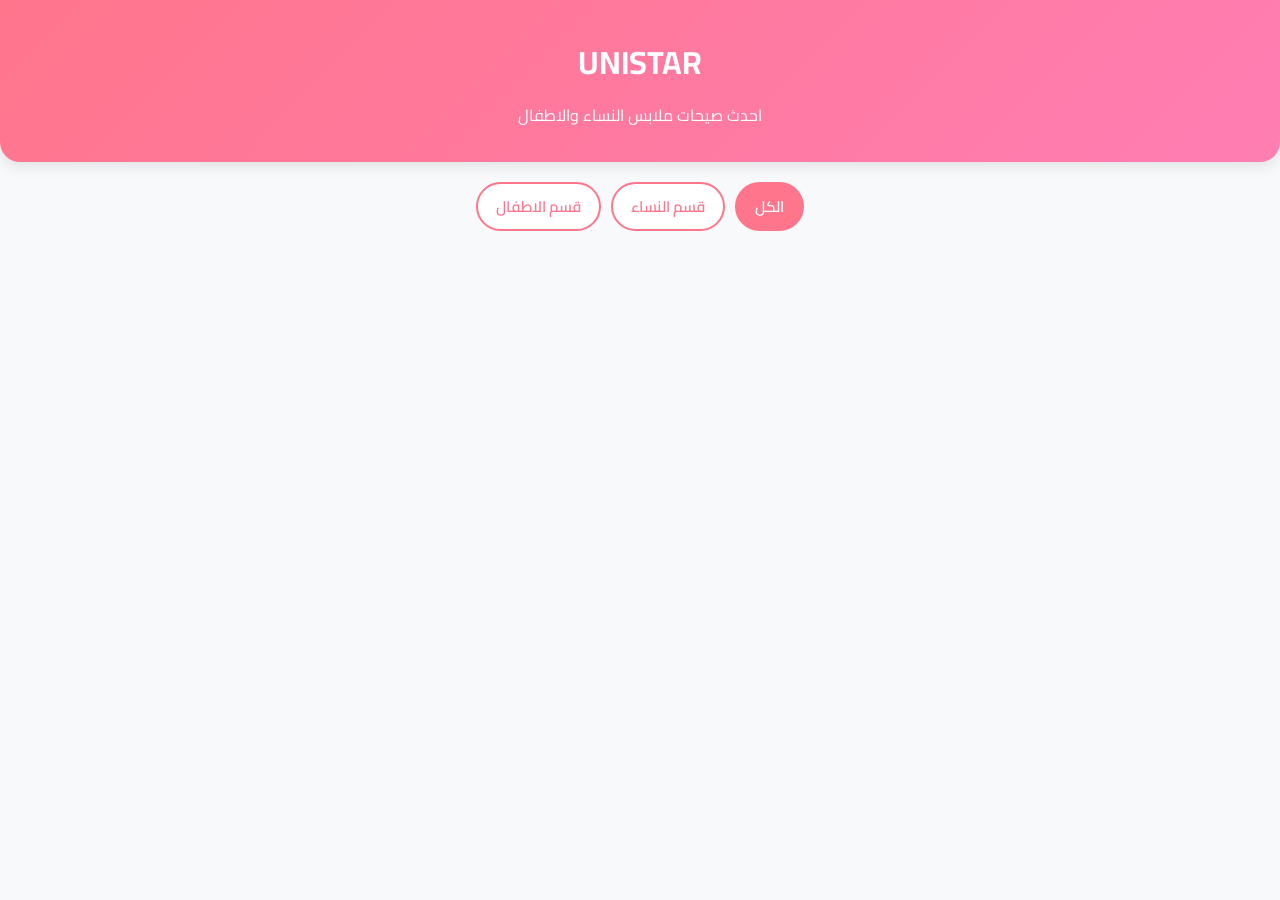
<file: index.html>
<!DOCTYPE html>
    <html lang="ar" dir="rtl">
        <head>
            <meta charset="UTF-8">
            <meta name="viewport" content="width=device-width, initial-scale=1.0">
            <title>UNISTAR</title>
            <link rel="stylesheet" href="style.css">
            <link href="https://fonts.googleapis.com/css2?family=Cairo:wght@400;600;700@display=swap" rel="stylesheet">
            </head>
            <body>
                <header class="main-header">
                
                    <h1>UNISTAR</h1>
                    <p>احدث صيحات ملابس النساء والاطفال</p>
                    </header>

                   <nav class="categories-nav">
                    <button class="nav-btn active" onclick="filterCategory('all')"> الكل</button>
                    <button class="nav-btn" onclick="filterCategory('women')">قسم النساء</button>
                    <button class="nav-btn" onclick="filterCategory('kids')">قسم الاطفال</button>
                    </nav>

                    <main class="container">
                        <div id="products-grid" class="products-grid">
                            </div>
                            </main>
                 
                                    <script type="module" src="app.js"></script>
                                        </body>
                                        </html>
</file>
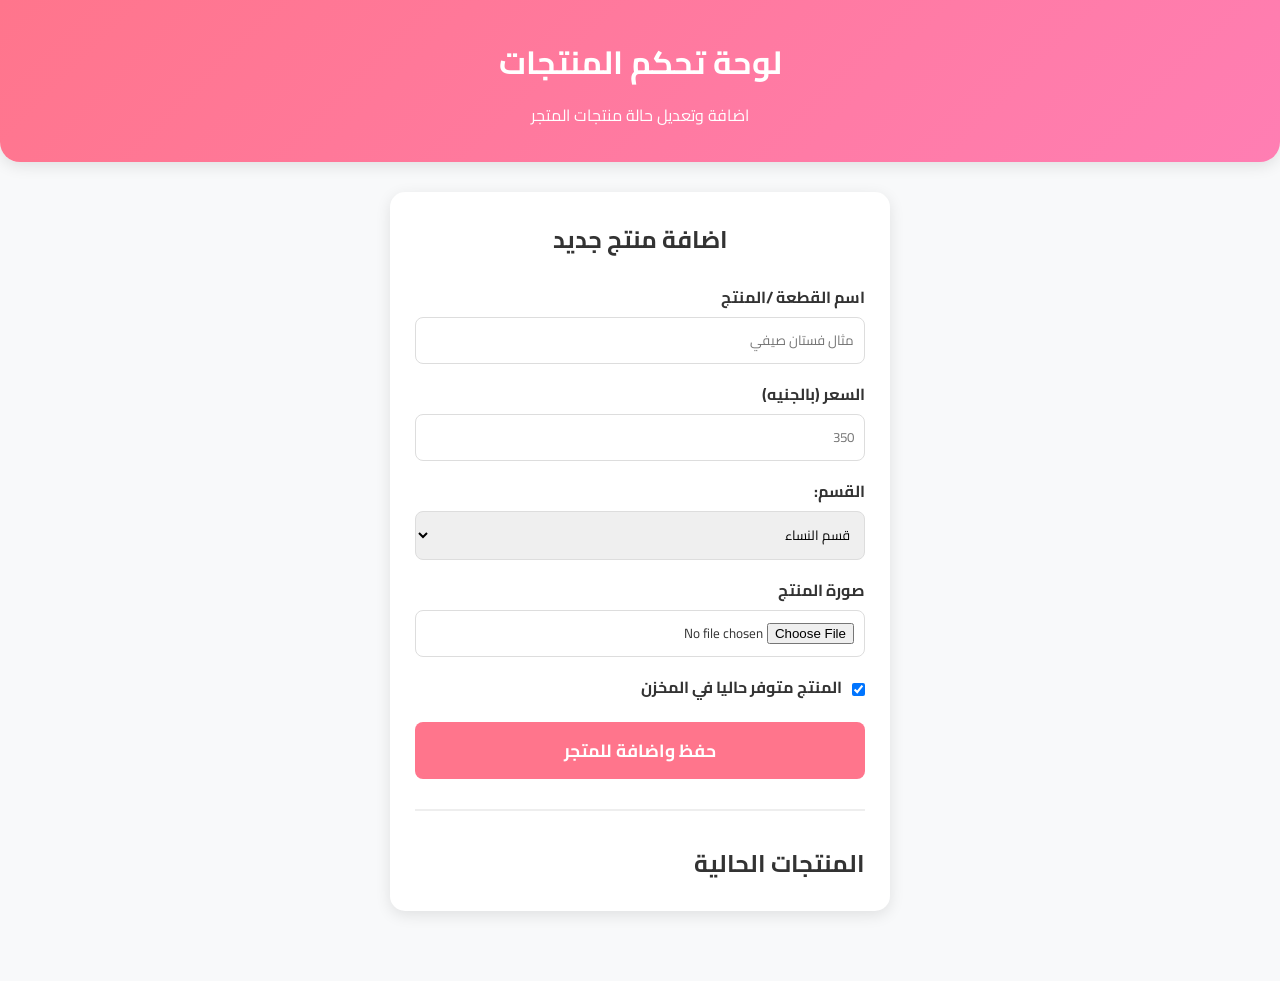
<file: admin.html>
<!DOCTYPE html>
    <html lang="ar" dir="rtl">
        <head>
            <meta charset="UTF-8">
            <meta name="viewport" content="width=device-width, initial-scale=1.0">
            <title>لوحة ادارة المتجر</title>
            <link rel="stylesheet" href="style.css">
            <link href="https://fonts.googleapis.com/css2?family=Cairo:wght@400;600;700@display=swap" rel="stylesheet">

            <style>

                .admin-card {
                    background: #fff;
                    padding: 25px;
                    border-radius: 15px;
                    max-width: 500px;
                    margin: 30px auto;
                    box-shadow: 0 4px 15px rgba(0, 0, 0, 0.1);
                }
                .form-group {
                    margin-bottom: 15px;
                }
                .form-group label {
                    display: block;
                    margin-bottom: 5px;
                    font-weight: bold;
                }
                .form-group input, .form-group select {
                    width: 100%;
                    padding: 10px;
                    border: 1px solid #ddd;
                    border-radius: 8px;
                    font-family: 'Cairo', sans-serif;
                }
                .checkbox-group {
                    display: flex;
                    align-items: center;
                    gap: 10px;
                }
                .checkbox-group input {
                    width: auto;
                }
                .submit-btn {
                    background: #ff758c;
                    color: white;
                    border: none;
                    padding: 12px;
                    width: 100%;
                    border-radius: 8px;
                    font-size: 1.1rem;
                    font-weight: bold;
                    cursor: pointer;
                }
                </style>
                </head>
            <body>
                <header class="main-header">
                    <h1>لوحة تحكم المنتجات</h1>
                    <p>اضافة وتعديل حالة منتجات المتجر</p>
                    </header>
                    <main class="container">
                        <div class="admin-card">
                            <h2 style="margin-bottom: 20px; text-align: center;">اضافة منتج جديد</h2>
                            <form id="add-product-form">
                                <div class="form-group">
                                    <label>اسم القطعة /المنتج</label>
                                    <input type="text" id="p-name" placeholder="مثال فستان صيفي" required>
                                    </div>

                                    <div class="form-group">
                                        <label>السعر (بالجنيه)</label>
                                        <input type="number" id="p-price" placeholder="350" required>
                                        </div>

                                        <div class="form-group">
                                            <label> القسم:</label>
                                            <select id="p-category" required>
                                                <option value="women">قسم النساء</option>
                                                <option value="kids">قسم الاطفال</option>
                                                </select>
                                                </div>

                                                <div class="form-group">
                                                    <label> صورة المنتج</label>
                                                    <input type="file" id="p-image" accept="image/*" required>
                                                    </div>
                                                    <div class="form-group checkbox-group">
                                                        <input type="checkbox" id="p-instock" checked>
                                                        <label for="p-instock"> المنتج متوفر حاليا في المخزن</label>
                                                        </div>

                                                        <button type="submit" class="submit-btn">حفظ واضافة للمتجر</button>
                                                        </form>
                                                        <hr style="margin: 30px 0; border: 1px solid #eee;">
                                                        <h2>المنتجات الحالية</h2>
                                                        <div id="admin-products-list"></div>
                                                        </div>
                                                        </main>
                                                        <script type="module" src="app.js"></script>
                                                        </body>
                                                        </html>
</file>
<file: style.css>
* {
    box-sizing: border-box;
    margin: 0;
    padding: 0;
    font-family: 'Cairo', sans-serif;
}

body {
    background-color: #f8f9fa;
    color: #333;
    direction: rtl;
}

.main-header {
    background: linear-gradient(135deg, #ff758c 0%, #ff7eb3 100%);
    color: white;
    text-align: center;
    padding: 2rem 1rem;
    border-bottom-left-radius: 20px;
    border-bottom-right-radius: 20px;
    box-shadow: 0 4px 15px rgba(0, 0, 0 ,0.1);

}

.main-header h1 {
    font-size: 2rem;
    margin-bottom: 0.5rem;
}

.categories-nav {
    display: flex;
    justify-content: center;
    gap: 10px;
    margin: 20px 0;
    padding: 0 10px;
}

.nav-btn {
    background-color: #fff;
    border: 2px solid #ff758c;
    color: #ff758c;
    padding: 8px 18px;
    border-radius: 25px;
    font-size: 0.95rem;
    font-weight: 600;
    cursor: pointer;
    transition: all 0.3s ease;
}

.nav-btn.active, .nav-btn:hover {
    background-color: #ff758c;
    color: #fff;
}

.container {
    max-width: 1200px;
    margin: 0 auto;
    padding: 0 15px 40px;
}

.products-grid {
    display: grid;
    grid-template-columns: repeat(auto-fill, minmax(240px, 1fr));
    gap: 20px;
}

.product-card {
    background: #fff;
    border-radius: 15px;
    overflow: hidden;
    box-shadow: 0 4px 10px rgba(0, 0, 0, 0.05);
    display: flex;
    flex-direction: column;
    position: relative;
    transition: transform 0.2s ease;

}

.product-card:hover {
    transform: translateY(-5px);
}

.product-info {
    padding: 15px;
    display: flex;
    flex-direction: column;
    flex-grow: 1;
}

.product-title {
    font-size: 1.1rem;
    font-weight: 700;
    margin-bottom: 8px;
}

.product-price {
    color: #27ae60;
    font-weight: bold;
    font-size: 1.1rem;
    margin-bottom: 12px;
}

.stock-badge {
    position: absolute;
    top: 10px;
    right: 10px;
    padding: 4px 10px;
    border-radius: 12px;
    font-size: 0.8rem;
    font-weight: bold;
    color: white;
}

.in-stock {
    background-color: #2ecc71;
}

.out-of-stock {
    background-color: #e74c3c;
}

.order-btn {
    background-color: #25d366;
    color: white;
    border: none;
    padding: 10px;
    border-radius: 8px;
    font-weight: bold;
    cursor: pointer;
    width: 100%;
    margin-top: auto;
    text-align: center;
    text-decoration: none;
    display: inline-block;
}

.order-btn.disabled {
    background-color: #bdc3c7;
    cursor: not-allowed;
}

.admin-products-title {
    margin-top: 30px;
    font-size: 1.2rem;
}

.admin-products-card {
    border: 1px solid #ddd;
    padding: 15px;
    margin: 10px 0;
    border-radius: 8px;
    display: flex;
    align-items: center;
    justify-content: space-between;
    background: #fff;
}

.admin-products-img {
    width: 60px;
    height: 60px;
    object-fit: cover;
    border-radius: 6px;
}

.admin-products-details h4 {
    margin: 0 0 5px 0;
}

.admin-products-details p {
    margin: 0;
    color: #666;
    font-size: 14px;
}

.delete-btn {
    background-color: #e74c3c;
    color: white;
    border: none;
    padding: 8px 12px;
    border-radius: 5px;
    cursor: pointer;
    font-family: inherit;
    transition: background 0.2s ease;
}

.delete-btn:hover {
    background-color: #c0392b;
}
</file>
